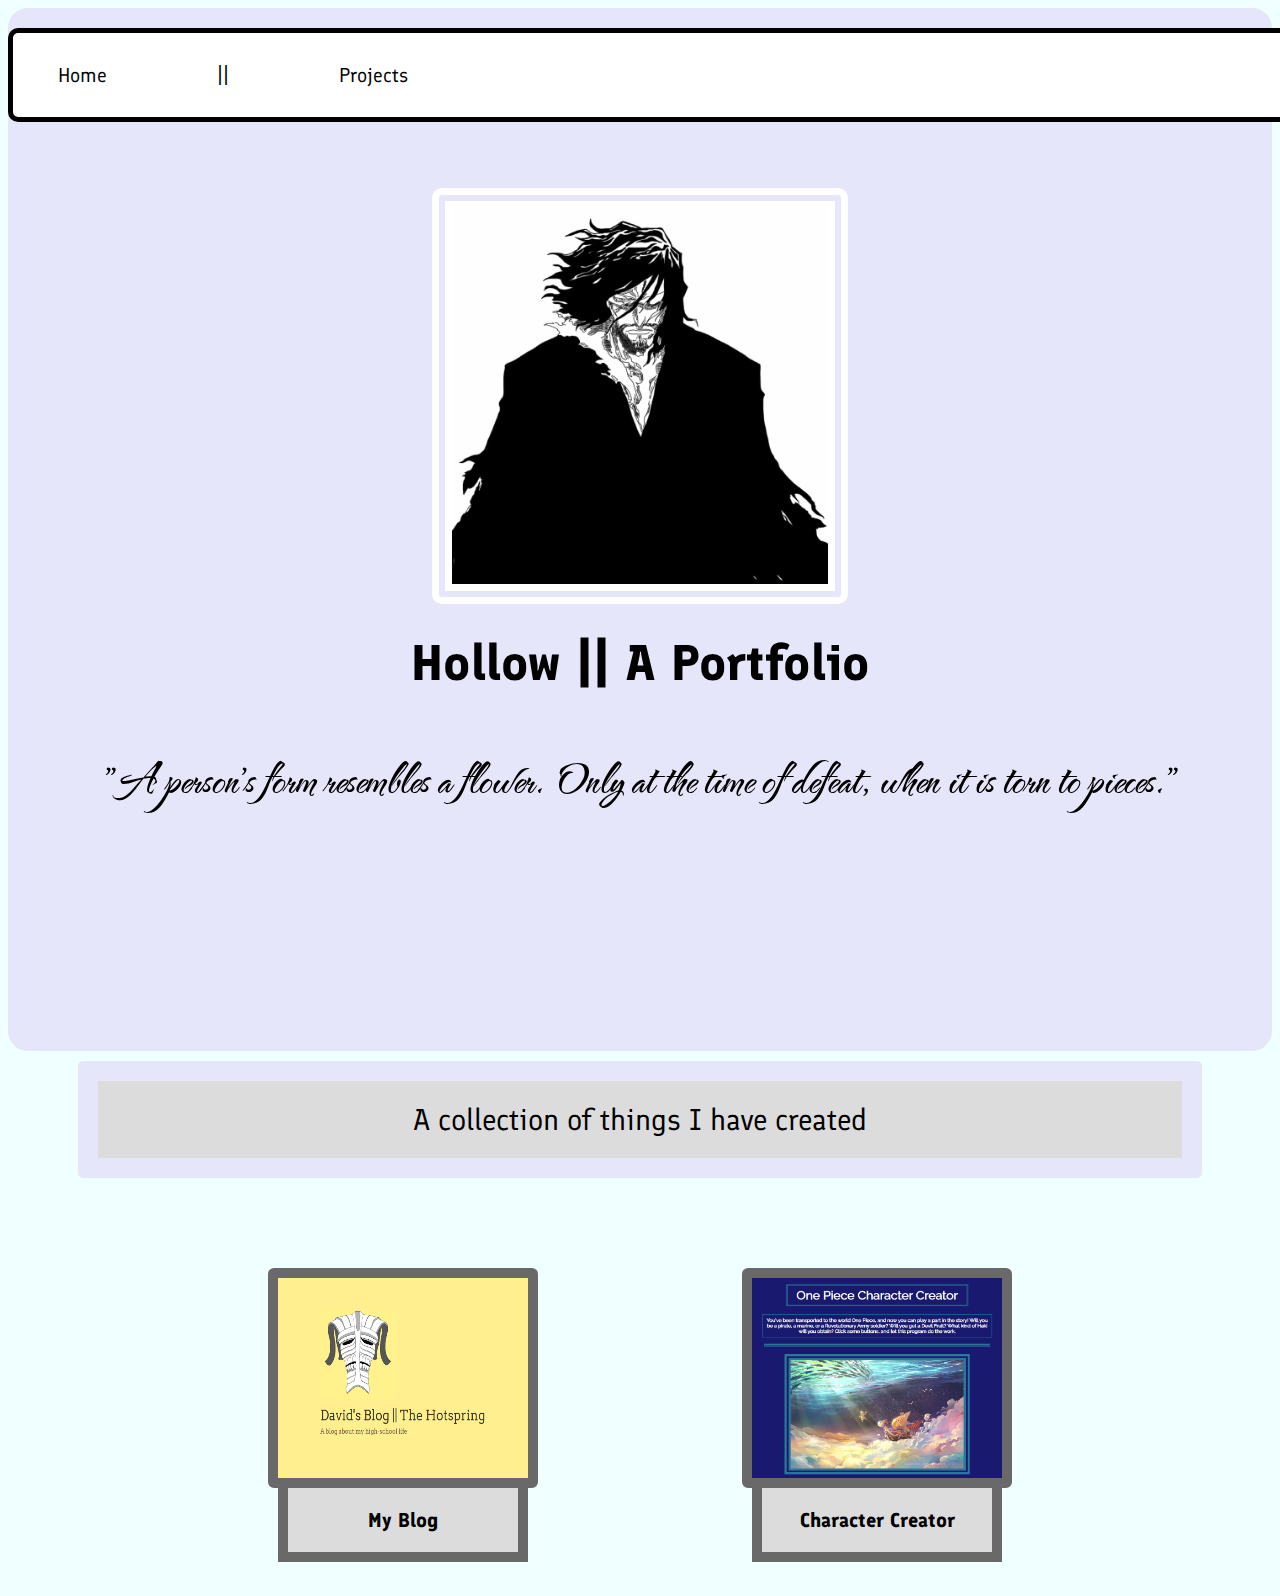
<file: index.html>
<!DOCTYPE.html>
<html>

<head>
		<title>Welcome</title>
		
	<link rel="stylesheet" type="text/css" href="styles.css">
	<link rel="preconnect" href="https://fonts.googleapis.com">
	<link rel="preconnect" href="https://fonts.gstatic.com" crossorigin>
	<link href="https://fonts.googleapis.com/css2?family=Finlandica:ital,wght@1,600&family=Playfair+Display&display=swap" rel="stylesheet">
	<link rel="preconnect" href="https://fonts.googleapis.com">
	<link rel="preconnect" href="https://fonts.gstatic.com" crossorigin>
	<link href="https://fonts.googleapis.com/css2?family=Finlandica:ital,wght@1,600&family=Playfair+Display&family=The+Nautigal:wght@700&display=swap" rel="stylesheet">
</head>

	<nav>
      <ul id="navbar">
        <li><a href="#home-section" rel="internal">Home</a></li>
		<li>||</li>
        <li><a href="#projects" rel="internal">Projects</a></li>
      </ul>
    </nav>

<body>
	<div id="home-section">
		<img class="zangetsu-pic" src="images/hollow.jpg" alt="a picture of zangetsu">
		<h1>Hollow || A Portfolio </h1>
		<h2>"A person's form resembles a flower. Only at the time of defeat, when it is torn to pieces."</h2>
	</div>
	
	<div id="projects" class="things">
	<h3 class="things-top">A collection of things I have created</h3>

	<a href="https://blog569868875.wordpress.com/" target="_blank" class="blog">
		<img class="blog-picture" src="images/blog.jpg" alt="a picture that will lead you to my blog">
		<div class="blog-name">My Blog</div>
	</a>
	
	<a href="https://jsfiddle.net/dfdddfressd/2s4fczjk/28/" target="_blank" class="blog">
		<img class="blog-picture" src="images/op.jpg" alt="a picture that will lead you to my op character creator">
		<div class="blog-name">Character Creator</div>
	</a>
	


</body>

</html>
</file>
<file: styles.css>
html{
	background-color: Azure;
	font-family: 'Finlandica', sans-serif;
	text-align: center;
}
h1{
	font-size: 50px;
	margin-left: 25px;
	margin-right: 25px;
}
h2{
	font-family: 'The Nautigal', cursive;
	font-size: 50px;
	padding: 25px;
}	
h3 {
  font-size: 30px;
}

/*link stuff*/

a:link{
	color: black;
	text-decoration: none;
}
a:visited{
	color:black;
	text-decoration: none;
}
a:hover{
	color: grey;
	text-decoration: none;
}
a:active{
	color: red;
	text-decoration: none;
}

/*navigation box*/

nav ul{  
  position: fixed;
  text-align: left;
  width: 100%;
  background-color: white;
  border: 5px solid black;
  border-radius: 10px;
  font-size: 20px; 
}

nav ul li{
  display: inline-block;
  margin: 30px 100px 30px 5px;
}

/*home section*/

#home-section{
	border: 5px solid lavender;
	border-radius: 20px;
	line-height: 1;
	background: lavender;
	padding-bottom: 175px;
	padding-top: 175px;
	text-align: center;
}
.zangetsu-pic{
	width: 30%;
	border: 20px double white;
	border-radius: 10px;	
}

/*things*/

.things {
  margin-top: 50px;
  font-weight: normal
  padding-top: 60px;
  margin-top: -60px;
}

.things-top{
  margin-top: 12px;
  font-weight: normal;
  border: 20px solid lavender;
  border-radius: 5px;
  background-color: gainsboro;
  padding: 20px;
  margin: 70px;
}

.blog{
	background-color: dimgrey;
	display: inline-block;
	border: 10px solid dimgrey;
	border-radius: 6px;
	height: 200px;
	width: 250px;
	margin: 20px 100px 100px 100px; 
}
.blog-picture{
	height: 100%;
	width: 100%;
}
.blog-name{
	font-weight: bold;
	border: 10px solid dimgrey;
	padding-top: 20px;
	font-size: 20px;
	padding-bottom: 20px;
	background-color: gainsboro;
}
</file>
